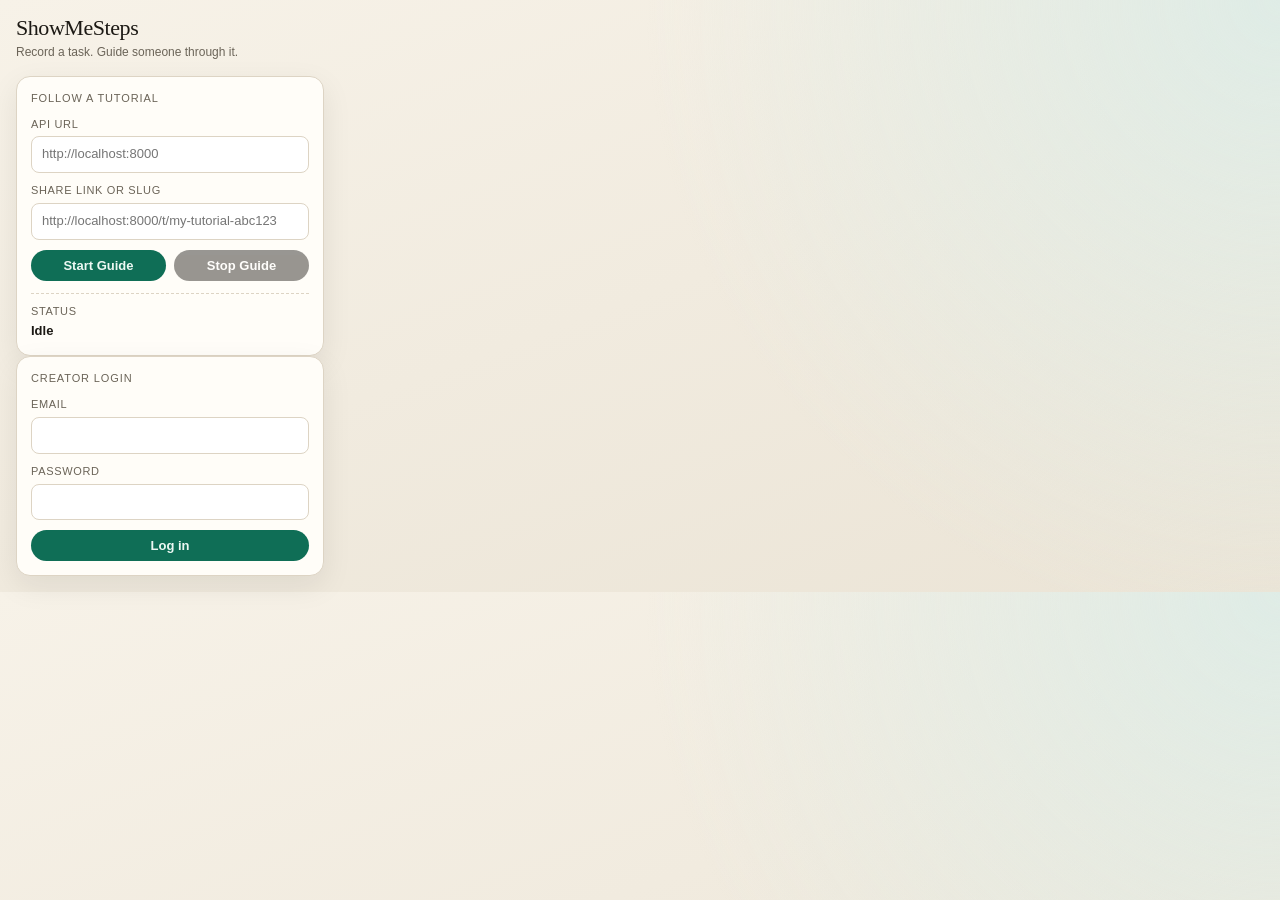
<file: extension/popup/popup.html>
<!DOCTYPE html>
<html lang="en">
  <head>
    <meta charset="UTF-8" />
    <meta name="viewport" content="width=device-width, initial-scale=1" />
    <title>ShowMeSteps</title>
    <link rel="stylesheet" href="popup.css" />
  </head>
  <body>
    <header class="header">
      <div class="brand">ShowMeSteps</div>
      <p class="tagline">Record a task. Guide someone through it.</p>
    </header>

    <section id="guide-section" class="panel">
      <div class="divider" style="margin-top:0">Follow a tutorial</div>
      <label class="field">
        <span>API URL</span>
        <input id="api-base" type="url" placeholder="http://localhost:8000" />
      </label>
      <label class="field">
        <span>Share link or slug</span>
        <input
          id="guide-slug"
          type="text"
          placeholder="http://localhost:8000/t/my-tutorial-abc123"
        />
      </label>
      <div class="actions">
        <button id="guide-start-btn" class="btn guide" type="button">
          Start Guide
        </button>
        <button id="guide-stop-btn" class="btn stop" type="button" disabled>
          Stop Guide
        </button>
      </div>
      <div class="status-card">
        <div class="status-label">Status</div>
        <div id="status-text">Idle</div>
        <div id="counts" class="muted"></div>
      </div>
    </section>

    <section id="auth-section" class="panel">
      <div class="divider" style="margin-top:0">Creator login</div>
      <label class="field">
        <span>Email</span>
        <input id="email" type="email" autocomplete="username" />
      </label>
      <label class="field">
        <span>Password</span>
        <input id="password" type="password" autocomplete="current-password" />
      </label>
      <button id="login-btn" class="btn primary" type="button">Log in</button>
    </section>

    <section id="record-section" class="panel hidden">
      <div class="user-row">
        <span id="user-email" class="muted"></span>
        <button id="logout-btn" class="btn ghost" type="button">Log out</button>
      </div>

      <label class="field">
        <span>Tutorial title</span>
        <input
          id="tutorial-title"
          type="text"
          maxlength="200"
          placeholder="e.g. How to invite a teammate"
        />
      </label>

      <div class="actions">
        <button id="start-btn" class="btn record" type="button">
          Start Recording
        </button>
        <button id="stop-btn" class="btn stop" type="button" disabled>
          Stop Recording
        </button>
      </div>

      <p class="hint">
        Passwords are never stored. After publish, share
        <code>/t/&lt;slug&gt;</code> so learners can launch the guide.
      </p>
    </section>

    <p id="error" class="error hidden" role="alert"></p>

    <script type="module" src="popup.js"></script>
  </body>
</html>
</file>
<file: extension/popup/popup.css>
:root {
  --bg: #f3efe6;
  --ink: #1c1914;
  --muted: #6b6458;
  --panel: #fffdf8;
  --line: #ddd4c4;
  --accent: #0f6e56;
  --accent-ink: #ecf8f3;
  --danger: #b42318;
  --record: #c0392b;
  --shadow: 0 10px 30px rgba(28, 25, 20, 0.08);
  --font-display: "Iowan Old Style", "Palatino Linotype", Palatino, Georgia, serif;
  --font-body: "Segoe UI", "Avenir Next", "Helvetica Neue", sans-serif;
}

* {
  box-sizing: border-box;
}

body {
  margin: 0;
  width: 340px;
  padding: 16px;
  color: var(--ink);
  background:
    radial-gradient(circle at top right, #dfece6 0, transparent 45%),
    linear-gradient(160deg, #f7f2e8, #ebe4d6);
  font: 13px/1.45 var(--font-body);
}

.header {
  margin-bottom: 14px;
}

.brand {
  font-family: var(--font-display);
  font-size: 22px;
  letter-spacing: -0.02em;
  line-height: 1.1;
}

.tagline {
  margin: 4px 0 0;
  color: var(--muted);
  font-size: 12px;
}

.panel {
  background: var(--panel);
  border: 1px solid var(--line);
  border-radius: 14px;
  padding: 14px;
  box-shadow: var(--shadow);
}

.hidden {
  display: none !important;
}

.field {
  display: grid;
  gap: 4px;
  margin-bottom: 10px;
}

.field span {
  font-size: 11px;
  text-transform: uppercase;
  letter-spacing: 0.06em;
  color: var(--muted);
}

input {
  width: 100%;
  border: 1px solid var(--line);
  border-radius: 8px;
  padding: 8px 10px;
  background: #fff;
  color: var(--ink);
  font: inherit;
}

input:focus {
  outline: 2px solid color-mix(in srgb, var(--accent) 35%, white);
  border-color: var(--accent);
}

.btn {
  border: 0;
  border-radius: 999px;
  padding: 9px 14px;
  font: 600 13px/1 var(--font-body);
  cursor: pointer;
}

.btn:disabled {
  opacity: 0.45;
  cursor: not-allowed;
}

.btn.primary {
  width: 100%;
  background: var(--accent);
  color: var(--accent-ink);
}

.btn.ghost {
  background: transparent;
  color: var(--muted);
  padding: 4px 8px;
  font-weight: 500;
}

.btn.record {
  flex: 1;
  background: var(--record);
  color: #fff;
}

.btn.stop {
  flex: 1;
  background: var(--ink);
  color: #fff;
}

.btn.guide {
  flex: 1;
  background: var(--accent);
  color: var(--accent-ink);
}

.divider {
  margin: 14px 0 10px;
  font-size: 11px;
  text-transform: uppercase;
  letter-spacing: 0.08em;
  color: var(--muted);
}

.actions {
  display: flex;
  gap: 8px;
  margin: 4px 0 12px;
}

.user-row {
  display: flex;
  align-items: center;
  justify-content: space-between;
  gap: 8px;
  margin-bottom: 10px;
}

.status-card {
  border-top: 1px dashed var(--line);
  padding-top: 10px;
}

.status-label {
  font-size: 11px;
  text-transform: uppercase;
  letter-spacing: 0.06em;
  color: var(--muted);
  margin-bottom: 2px;
}

#status-text {
  font-weight: 600;
}

.muted {
  color: var(--muted);
  font-size: 12px;
}

.hint {
  margin: 12px 0 0;
  color: var(--muted);
  font-size: 11px;
}

.error {
  margin: 10px 0 0;
  padding: 8px 10px;
  border-radius: 8px;
  background: #fdecea;
  color: var(--danger);
  font-size: 12px;
}
</file>
